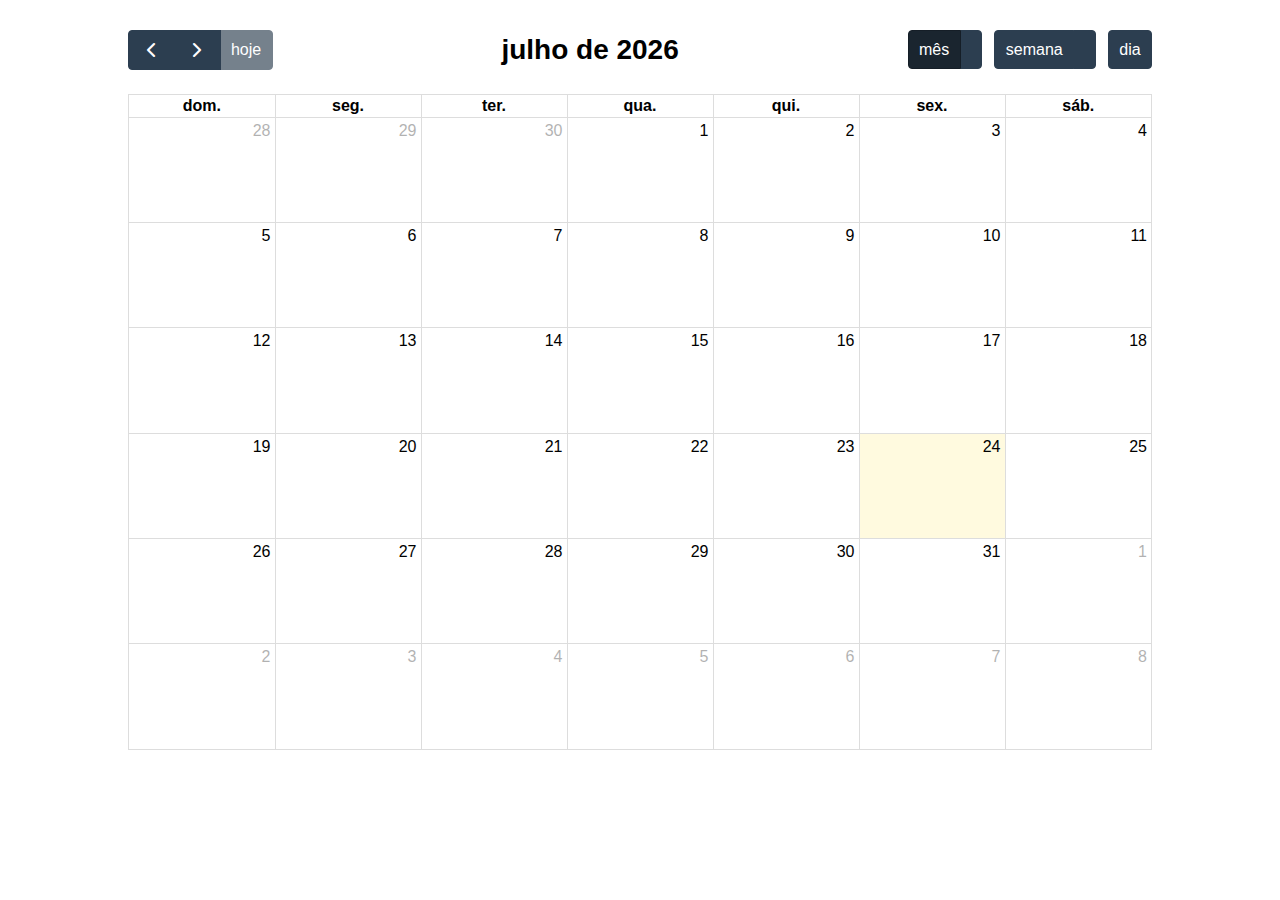
<file: agendacontrolar.html>
<!DOCTYPE html>
<html lang="pt-br">
<head>
<title>Full Calendar</title>
	<meta charset="utf-8">
	<meta name="viewport" content="width=device-width, initial-scale=1">
	<link rel="stylesheet" href="./scripts/fullcalendar/main.min.css">
	<link rel="stylesheet" href="./css/agenda.css">	
</head>
<body>
<div class="calendar"></div>
	<script type="text/javascript" src="./scripts/fullcalendar/main.min.js"></script>
	<script type="text/javascript" src="./scripts/agenda.js"></script>
</body>
</html>
</file>
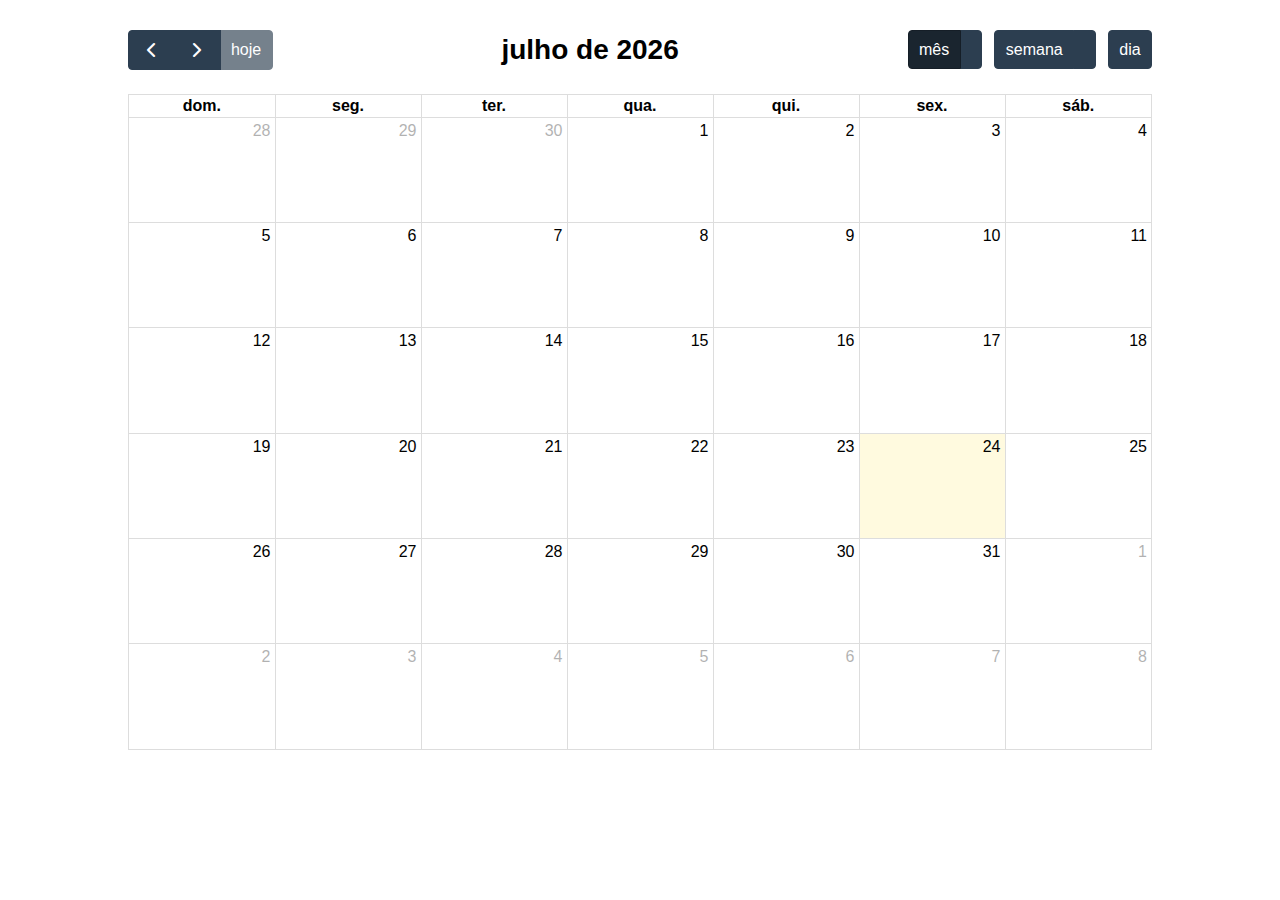
<file: agendascontrolar.html>
<!DOCTYPE html>
<html lang="pt-br">
<head>
<title>Flash Services - Agendamento</title>
	<meta charset="utf-8">
	<meta name="viewport" content="width=device-width, initial-scale=1">
	<link rel="stylesheet" href="./scripts/fullcalendar/main.min.css">
	<link rel="stylesheet" href="./css/agenda.css">	
</head>
<body>
<div class="calendar"></div>
	<script type="text/javascript" src="./scripts/fullcalendar/main.min.js"></script>
	<script type="text/javascript" src="./scripts/agenda.js"></script>
</body>
</html>
</file>
<file: css/agenda.css>
* {
  margin: 0;
  padding: 0;
  box-sizing: border-box;
  font-family: Arial, Helvetica, sans-serif;
}

.calendar{
  width: 80%;
  margin: 30px auto;
  height: 80vh;
}
</file>
<file: scripts/fullcalendar/main.min.css>
.fc-icon,.fc-unselectable{-moz-user-select:none;-ms-user-select:none}.fc .fc-button,.fc-icon{text-transform:none;font-weight:400}.fc-not-allowed,.fc-not-allowed .fc-event{cursor:not-allowed}.fc .fc-button:not(:disabled),.fc a[data-navlink],.fc-event.fc-event-draggable,.fc-event[href]{cursor:pointer}.fc-unselectable{-webkit-user-select:none;user-select:none;-webkit-touch-callout:none;-webkit-tap-highlight-color:transparent}.fc{display:flex;flex-direction:column;font-size:1em}.fc .fc-button,.fc-icon{display:inline-block;text-align:center}.fc,.fc *,.fc :after,.fc :before{box-sizing:border-box}.fc table{border-collapse:collapse;border-spacing:0;font-size:1em}.fc th{text-align:center}.fc td,.fc th{vertical-align:top;padding:0}.fc .fc-button,.fc .fc-button .fc-icon,.fc .fc-button-group,.fc .fc-timegrid-slot-label{vertical-align:middle}.fc a[data-navlink]:hover{text-decoration:underline}.fc .fc-button:hover,.fc .fc-list-event-title a,a.fc-event,a.fc-event:hover{text-decoration:none}.fc-direction-ltr{direction:ltr;text-align:left}.fc-direction-rtl{direction:rtl;text-align:right}.fc-theme-standard td,.fc-theme-standard th{border:1px solid #ddd;border:1px solid var(--fc-border-color,#ddd)}.fc-liquid-hack td,.fc-liquid-hack th{position:relative}@font-face{font-family:fcicons;src:url("[data-uri]") format('truetype');font-weight:400;font-style:normal}.fc-icon{width:1em;height:1em;-webkit-user-select:none;user-select:none;font-family:fcicons!important;speak:none;font-style:normal;font-variant:normal;line-height:1;-webkit-font-smoothing:antialiased;-moz-osx-font-smoothing:grayscale}.fc-icon-chevron-left:before{content:"\e900"}.fc-icon-chevron-right:before{content:"\e901"}.fc-icon-chevrons-left:before{content:"\e902"}.fc-icon-chevrons-right:before{content:"\e903"}.fc-icon-minus-square:before{content:"\e904"}.fc-icon-plus-square:before{content:"\e905"}.fc-icon-x:before{content:"\e906"}.fc .fc-button{overflow:visible;text-transform:none;margin:0;font-family:inherit}.fc .fc-button::-moz-focus-inner{padding:0;border-style:none}.fc .fc-button{-webkit-appearance:button;-webkit-user-select:none;-moz-user-select:none;-ms-user-select:none;user-select:none;background-color:transparent;border:1px solid transparent;padding:.4em .65em;font-size:1em;line-height:1.5;border-radius:.25em}.fc .fc-button:focus{outline:0;box-shadow:0 0 0 .2rem rgba(44,62,80,.25)}.fc .fc-button-primary:focus,.fc .fc-button-primary:not(:disabled).fc-button-active:focus,.fc .fc-button-primary:not(:disabled):active:focus{box-shadow:0 0 0 .2rem rgba(76,91,106,.5)}.fc .fc-button:disabled{opacity:.65}.fc .fc-button-primary{color:#fff;color:var(--fc-button-text-color,#fff);background-color:#2C3E50;background-color:var(--fc-button-bg-color,#2C3E50);border-color:#2C3E50;border-color:var(--fc-button-border-color,#2C3E50)}.fc .fc-button-primary:hover{color:#fff;color:var(--fc-button-text-color,#fff);background-color:#1e2b37;background-color:var(--fc-button-hover-bg-color,#1e2b37);border-color:#1a252f;border-color:var(--fc-button-hover-border-color,#1a252f)}.fc .fc-button-primary:disabled{color:#fff;color:var(--fc-button-text-color,#fff);background-color:#2C3E50;background-color:var(--fc-button-bg-color,#2C3E50);border-color:#2C3E50;border-color:var(--fc-button-border-color,#2C3E50)}.fc .fc-button-primary:not(:disabled).fc-button-active,.fc .fc-button-primary:not(:disabled):active{color:#fff;color:var(--fc-button-text-color,#fff);background-color:#1a252f;background-color:var(--fc-button-active-bg-color,#1a252f);border-color:#151e27;border-color:var(--fc-button-active-border-color,#151e27)}.fc .fc-button .fc-icon{font-size:1.5em}.fc .fc-button-group{position:relative;display:inline-flex}.fc .fc-button-group>.fc-button{position:relative;flex:1 1 auto}.fc .fc-button-group>.fc-button.fc-button-active,.fc .fc-button-group>.fc-button:active,.fc .fc-button-group>.fc-button:focus,.fc .fc-button-group>.fc-button:hover{z-index:1}.fc-direction-ltr .fc-button-group>.fc-button:not(:first-child){margin-left:-1px;border-top-left-radius:0;border-bottom-left-radius:0}.fc-direction-ltr .fc-button-group>.fc-button:not(:last-child){border-top-right-radius:0;border-bottom-right-radius:0}.fc-direction-rtl .fc-button-group>.fc-button:not(:first-child){margin-right:-1px;border-top-right-radius:0;border-bottom-right-radius:0}.fc-direction-rtl .fc-button-group>.fc-button:not(:last-child){border-top-left-radius:0;border-bottom-left-radius:0}.fc .fc-toolbar{display:flex;justify-content:space-between;align-items:center}.fc .fc-toolbar.fc-header-toolbar{margin-bottom:1.5em}.fc .fc-toolbar.fc-footer-toolbar{margin-top:1.5em}.fc .fc-toolbar-title{font-size:1.75em;margin:0}.fc-direction-ltr .fc-toolbar>*>:not(:first-child){margin-left:.75em}.fc-direction-rtl .fc-toolbar>*>:not(:first-child){margin-right:.75em}.fc-direction-rtl .fc-toolbar-ltr{flex-direction:row-reverse}.fc .fc-scroller{-webkit-overflow-scrolling:touch;position:relative}.fc .fc-scroller-liquid{height:100%}.fc .fc-scroller-liquid-absolute{position:absolute;top:0;right:0;left:0;bottom:0}.fc .fc-scroller-harness{position:relative;overflow:hidden;direction:ltr}.fc .fc-scroller-harness-liquid{height:100%}.fc-direction-rtl .fc-scroller-harness>.fc-scroller{direction:rtl}.fc-theme-standard .fc-scrollgrid{border:1px solid #ddd;border:1px solid var(--fc-border-color,#ddd)}.fc .fc-scrollgrid,.fc .fc-scrollgrid-section-footer>*,.fc .fc-scrollgrid-section-header>*{border-bottom-width:0}.fc .fc-scrollgrid,.fc .fc-scrollgrid table{width:100%;table-layout:fixed}.fc .fc-scrollgrid table{border-top-style:hidden;border-left-style:hidden;border-right-style:hidden}.fc .fc-scrollgrid{border-collapse:separate;border-right-width:0}.fc .fc-scrollgrid-liquid{height:100%}.fc .fc-scrollgrid-section,.fc .fc-scrollgrid-section table,.fc .fc-scrollgrid-section>td{height:1px}.fc .fc-scrollgrid-section-liquid>td{height:100%}.fc .fc-scrollgrid-section>*{border-top-width:0;border-left-width:0}.fc .fc-scrollgrid-section-body table,.fc .fc-scrollgrid-section-footer table{border-bottom-style:hidden}.fc .fc-scrollgrid-section-sticky>*{background:var(--fc-page-bg-color,#fff);position:sticky;z-index:3}.fc .fc-scrollgrid-section-header.fc-scrollgrid-section-sticky>*{top:0}.fc .fc-scrollgrid-section-footer.fc-scrollgrid-section-sticky>*{bottom:0}.fc .fc-scrollgrid-sticky-shim{height:1px;margin-bottom:-1px}.fc-sticky{position:sticky}.fc .fc-view-harness{flex-grow:1;position:relative}.fc .fc-bg-event,.fc .fc-highlight,.fc .fc-non-business,.fc .fc-view-harness-active>.fc-view{position:absolute;top:0;left:0;right:0;bottom:0}.fc .fc-col-header-cell-cushion{display:inline-block;padding:2px 4px}.fc .fc-non-business{background:rgba(215,215,215,.3);background:var(--fc-non-business-color,rgba(215,215,215,.3))}.fc .fc-bg-event{background:var(--fc-bg-event-color,#8fdf82);opacity:.3;opacity:var(--fc-bg-event-opacity,.3)}.fc .fc-bg-event .fc-event-title{margin:.5em;font-size:.85em;font-size:var(--fc-small-font-size,.85em);font-style:italic}.fc .fc-highlight{background:rgba(188,232,241,.3);background:var(--fc-highlight-color,rgba(188,232,241,.3))}.fc .fc-cell-shaded,.fc .fc-day-disabled{background:rgba(208,208,208,.3);background:var(--fc-neutral-bg-color,rgba(208,208,208,.3))}.fc-event .fc-event-main{position:relative;z-index:2}.fc-event-dragging:not(.fc-event-selected){opacity:.75}.fc-event-dragging.fc-event-selected{box-shadow:0 2px 7px rgba(0,0,0,.3)}.fc-event .fc-event-resizer{display:none;position:absolute;z-index:4}.fc-event-selected .fc-event-resizer,.fc-event:hover .fc-event-resizer,.fc-h-event,.fc-v-event{display:block}.fc-event-selected .fc-event-resizer{border-radius:4px;border-radius:calc(var(--fc-event-resizer-dot-total-width,8px)/ 2);border-width:1px;border-width:var(--fc-event-resizer-dot-border-width,1px);width:8px;width:var(--fc-event-resizer-dot-total-width,8px);height:8px;height:var(--fc-event-resizer-dot-total-width,8px);border-style:solid;border-color:inherit;background:var(--fc-page-bg-color,#fff)}.fc-event-selected .fc-event-resizer:before{content:'';position:absolute;top:-20px;left:-20px;right:-20px;bottom:-20px}.fc-event-selected,.fc-event:focus{box-shadow:0 2px 5px rgba(0,0,0,.2)}.fc-event-selected:before,.fc-event:focus:before{content:"";position:absolute;z-index:3;top:0;left:0;right:0;bottom:0}.fc-event-selected:after,.fc-event:focus:after{content:"";background:rgba(0,0,0,.25);background:var(--fc-event-selected-overlay-color,rgba(0,0,0,.25));position:absolute;z-index:1;top:-1px;left:-1px;right:-1px;bottom:-1px}.fc-h-event{border:1px solid #3788d8;border:1px solid var(--fc-event-border-color,#3788d8);background-color:#3788d8;background-color:var(--fc-event-bg-color,#3788d8)}.fc-h-event .fc-event-main{color:#fff;color:var(--fc-event-text-color,#fff)}.fc-h-event .fc-event-main-frame{display:flex}.fc-h-event .fc-event-time{max-width:100%;overflow:hidden}.fc-h-event .fc-event-title-container{flex-grow:1;flex-shrink:1;min-width:0}.fc-h-event .fc-event-title{display:inline-block;vertical-align:top;left:0;right:0;max-width:100%;overflow:hidden}.fc-h-event.fc-event-selected:before{top:-10px;bottom:-10px}.fc-direction-ltr .fc-daygrid-block-event:not(.fc-event-start),.fc-direction-rtl .fc-daygrid-block-event:not(.fc-event-end){border-top-left-radius:0;border-bottom-left-radius:0;border-left-width:0}.fc-direction-ltr .fc-daygrid-block-event:not(.fc-event-end),.fc-direction-rtl .fc-daygrid-block-event:not(.fc-event-start){border-top-right-radius:0;border-bottom-right-radius:0;border-right-width:0}.fc-h-event:not(.fc-event-selected) .fc-event-resizer{top:0;bottom:0;width:8px;width:var(--fc-event-resizer-thickness,8px)}.fc-direction-ltr .fc-h-event:not(.fc-event-selected) .fc-event-resizer-start,.fc-direction-rtl .fc-h-event:not(.fc-event-selected) .fc-event-resizer-end{cursor:w-resize;left:-4px;left:calc(-.5 * var(--fc-event-resizer-thickness,8px))}.fc-direction-ltr .fc-h-event:not(.fc-event-selected) .fc-event-resizer-end,.fc-direction-rtl .fc-h-event:not(.fc-event-selected) .fc-event-resizer-start{cursor:e-resize;right:-4px;right:calc(-.5 * var(--fc-event-resizer-thickness,8px))}.fc-h-event.fc-event-selected .fc-event-resizer{top:50%;margin-top:-4px;margin-top:calc(-.5 * var(--fc-event-resizer-dot-total-width,8px))}.fc-direction-ltr .fc-h-event.fc-event-selected .fc-event-resizer-start,.fc-direction-rtl .fc-h-event.fc-event-selected .fc-event-resizer-end{left:-4px;left:calc(-.5 * var(--fc-event-resizer-dot-total-width,8px))}.fc-direction-ltr .fc-h-event.fc-event-selected .fc-event-resizer-end,.fc-direction-rtl .fc-h-event.fc-event-selected .fc-event-resizer-start{right:-4px;right:calc(-.5 * var(--fc-event-resizer-dot-total-width,8px))}.fc .fc-popover{position:absolute;z-index:9999;box-shadow:0 2px 6px rgba(0,0,0,.15)}.fc .fc-popover-header{display:flex;flex-direction:row;justify-content:space-between;align-items:center;padding:3px 4px}.fc .fc-popover-title{margin:0 2px}.fc .fc-popover-close{cursor:pointer;opacity:.65;font-size:1.1em}.fc-theme-standard .fc-popover{border:1px solid #ddd;border:1px solid var(--fc-border-color,#ddd);background:var(--fc-page-bg-color,#fff)}.fc-theme-standard .fc-popover-header{background:rgba(208,208,208,.3);background:var(--fc-neutral-bg-color,rgba(208,208,208,.3))}:root{--fc-daygrid-event-dot-width:8px;--fc-list-event-dot-width:10px;--fc-list-event-hover-bg-color:#f5f5f5}.fc-daygrid-day-events:after,.fc-daygrid-day-events:before,.fc-daygrid-day-frame:after,.fc-daygrid-day-frame:before,.fc-daygrid-event-harness:after,.fc-daygrid-event-harness:before{content:"";clear:both;display:table}.fc .fc-daygrid-body{position:relative;z-index:1}.fc .fc-daygrid-day.fc-day-today{background-color:rgba(255,220,40,.15);background-color:var(--fc-today-bg-color,rgba(255,220,40,.15))}.fc .fc-daygrid-day-frame{position:relative;min-height:100%}.fc .fc-daygrid-day-top{display:flex;flex-direction:row-reverse}.fc .fc-day-other .fc-daygrid-day-top{opacity:.3}.fc .fc-daygrid-day-number{position:relative;z-index:4;padding:4px}.fc .fc-daygrid-day-events{margin-top:1px}.fc .fc-daygrid-body-balanced .fc-daygrid-day-events{position:absolute;left:0;right:0}.fc .fc-daygrid-body-unbalanced .fc-daygrid-day-events{position:relative;min-height:2em}.fc .fc-daygrid-body-natural .fc-daygrid-day-events{margin-bottom:1em}.fc .fc-daygrid-event-harness{position:relative}.fc .fc-daygrid-event-harness-abs{position:absolute;top:0;left:0;right:0}.fc .fc-daygrid-bg-harness{position:absolute;top:0;bottom:0}.fc .fc-daygrid-day-bg .fc-non-business{z-index:1}.fc .fc-daygrid-day-bg .fc-bg-event{z-index:2}.fc .fc-daygrid-day-bg .fc-highlight{z-index:3}.fc .fc-daygrid-event{z-index:6;margin-top:1px}.fc .fc-daygrid-event.fc-event-mirror{z-index:7}.fc .fc-daygrid-day-bottom{font-size:.85em;padding:2px 3px 0}.fc .fc-daygrid-day-bottom:before{content:"";clear:both;display:table}.fc .fc-daygrid-more-link{position:relative;z-index:4;cursor:pointer}.fc .fc-daygrid-week-number{position:absolute;z-index:5;top:0;padding:2px;min-width:1.5em;text-align:center;background-color:rgba(208,208,208,.3);background-color:var(--fc-neutral-bg-color,rgba(208,208,208,.3));color:grey;color:var(--fc-neutral-text-color,grey)}.fc .fc-more-popover .fc-popover-body{min-width:220px;padding:10px}.fc-direction-ltr .fc-daygrid-event.fc-event-start,.fc-direction-rtl .fc-daygrid-event.fc-event-end{margin-left:2px}.fc-direction-ltr .fc-daygrid-event.fc-event-end,.fc-direction-rtl .fc-daygrid-event.fc-event-start{margin-right:2px}.fc-direction-ltr .fc-daygrid-week-number{left:0;border-radius:0 0 3px}.fc-direction-rtl .fc-daygrid-week-number{right:0;border-radius:0 0 0 3px}.fc-liquid-hack .fc-daygrid-day-frame{position:static}.fc-daygrid-event{position:relative;white-space:nowrap;border-radius:3px;font-size:.85em;font-size:var(--fc-small-font-size,.85em)}.fc-daygrid-block-event .fc-event-time{font-weight:700}.fc-daygrid-block-event .fc-event-time,.fc-daygrid-block-event .fc-event-title{padding:1px}.fc-daygrid-dot-event{display:flex;align-items:center;padding:2px 0}.fc-daygrid-dot-event .fc-event-title{flex-grow:1;flex-shrink:1;min-width:0;overflow:hidden;font-weight:700}.fc-daygrid-dot-event.fc-event-mirror,.fc-daygrid-dot-event:hover{background:rgba(0,0,0,.1)}.fc-daygrid-dot-event.fc-event-selected:before{top:-10px;bottom:-10px}.fc-daygrid-event-dot{margin:0 4px;box-sizing:content-box;width:0;height:0;border:4px solid #3788d8;border:calc(var(--fc-daygrid-event-dot-width,8px)/ 2) solid var(--fc-event-border-color,#3788d8);border-radius:4px;border-radius:calc(var(--fc-daygrid-event-dot-width,8px)/ 2)}.fc-direction-ltr .fc-daygrid-event .fc-event-time{margin-right:3px}.fc-direction-rtl .fc-daygrid-event .fc-event-time{margin-left:3px}.fc-v-event{border:1px solid #3788d8;border:1px solid var(--fc-event-border-color,#3788d8);background-color:#3788d8;background-color:var(--fc-event-bg-color,#3788d8)}.fc-v-event .fc-event-main{color:#fff;color:var(--fc-event-text-color,#fff);height:100%}.fc-v-event .fc-event-main-frame{height:100%;display:flex;flex-direction:column}.fc-v-event .fc-event-time{flex-grow:0;flex-shrink:0;max-height:100%;overflow:hidden}.fc-v-event .fc-event-title-container{flex-grow:1;flex-shrink:1;min-height:0}.fc-v-event .fc-event-title{top:0;bottom:0;max-height:100%;overflow:hidden}.fc-v-event:not(.fc-event-start){border-top-width:0;border-top-left-radius:0;border-top-right-radius:0}.fc-v-event:not(.fc-event-end){border-bottom-width:0;border-bottom-left-radius:0;border-bottom-right-radius:0}.fc-v-event.fc-event-selected:before{left:-10px;right:-10px}.fc-v-event .fc-event-resizer-start{cursor:n-resize}.fc-v-event .fc-event-resizer-end{cursor:s-resize}.fc-v-event:not(.fc-event-selected) .fc-event-resizer{height:8px;height:var(--fc-event-resizer-thickness,8px);left:0;right:0}.fc-v-event:not(.fc-event-selected) .fc-event-resizer-start{top:-4px;top:calc(var(--fc-event-resizer-thickness,8px)/ -2)}.fc-v-event:not(.fc-event-selected) .fc-event-resizer-end{bottom:-4px;bottom:calc(var(--fc-event-resizer-thickness,8px)/ -2)}.fc-v-event.fc-event-selected .fc-event-resizer{left:50%;margin-left:-4px;margin-left:calc(var(--fc-event-resizer-dot-total-width,8px)/ -2)}.fc-v-event.fc-event-selected .fc-event-resizer-start{top:-4px;top:calc(var(--fc-event-resizer-dot-total-width,8px)/ -2)}.fc-v-event.fc-event-selected .fc-event-resizer-end{bottom:-4px;bottom:calc(var(--fc-event-resizer-dot-total-width,8px)/ -2)}.fc .fc-timegrid .fc-daygrid-body{z-index:2}.fc .fc-timegrid-axis-chunk>table,.fc .fc-timegrid-body,.fc .fc-timegrid-slots{position:relative;z-index:1}.fc .fc-timegrid-divider{padding:0 0 2px}.fc .fc-timegrid-body{min-height:100%}.fc .fc-timegrid-axis-chunk{position:relative}.fc .fc-timegrid-slot{height:1.5em;border-bottom:0}.fc .fc-timegrid-slot:empty:before{content:'\00a0'}.fc .fc-timegrid-slot-minor{border-top-style:dotted}.fc .fc-timegrid-slot-label-cushion{display:inline-block;white-space:nowrap}.fc .fc-timegrid-axis-cushion,.fc .fc-timegrid-slot-label-cushion{padding:0 4px}.fc .fc-timegrid-axis-frame-liquid{height:100%}.fc .fc-timegrid-axis-frame{overflow:hidden;display:flex;align-items:center;justify-content:flex-end}.fc .fc-timegrid-axis-cushion{max-width:60px;flex-shrink:0}.fc-direction-ltr .fc-timegrid-slot-label-frame{text-align:right}.fc-direction-rtl .fc-timegrid-slot-label-frame{text-align:left}.fc-liquid-hack .fc-timegrid-axis-frame-liquid{height:auto;position:absolute;top:0;right:0;bottom:0;left:0}.fc .fc-timegrid-col.fc-day-today{background-color:rgba(255,220,40,.15);background-color:var(--fc-today-bg-color,rgba(255,220,40,.15))}.fc .fc-timegrid-col-frame{min-height:100%;position:relative}.fc-media-screen.fc-liquid-hack .fc-timegrid-col-frame{height:auto;position:absolute;top:0;right:0;bottom:0;left:0}.fc-media-screen .fc-timegrid-cols{position:absolute;top:0;left:0;right:0;bottom:0}.fc-media-screen .fc-timegrid-cols>table{height:100%}.fc-media-screen .fc-timegrid-col-bg,.fc-media-screen .fc-timegrid-col-events,.fc-media-screen .fc-timegrid-now-indicator-container{position:absolute;top:0;left:0;right:0}.fc .fc-timegrid-col-bg{z-index:2}.fc .fc-timegrid-col-bg .fc-non-business{z-index:1}.fc .fc-timegrid-col-bg .fc-bg-event{z-index:2}.fc .fc-timegrid-col-bg .fc-highlight,.fc .fc-timegrid-col-events{z-index:3}.fc .fc-timegrid-bg-harness{position:absolute;left:0;right:0}.fc .fc-timegrid-now-indicator-container{bottom:0;overflow:hidden}.fc-direction-ltr .fc-timegrid-col-events{margin:0 2.5% 0 2px}.fc-direction-rtl .fc-timegrid-col-events{margin:0 2px 0 2.5%}.fc-timegrid-event-harness{position:absolute}.fc-timegrid-event-harness>.fc-timegrid-event{position:absolute;top:0;bottom:0;left:0;right:0}.fc-timegrid-event-harness-inset .fc-timegrid-event,.fc-timegrid-event.fc-event-mirror,.fc-timegrid-more-link{box-shadow:0 0 0 1px #fff;box-shadow:0 0 0 1px var(--fc-page-bg-color,#fff)}.fc-timegrid-event,.fc-timegrid-more-link{font-size:.85em;font-size:var(--fc-small-font-size,.85em);border-radius:3px}.fc-timegrid-event{margin-bottom:1px}.fc-timegrid-event .fc-event-main{padding:1px 1px 0}.fc-timegrid-event .fc-event-time{white-space:nowrap;font-size:.85em;font-size:var(--fc-small-font-size,.85em);margin-bottom:1px}.fc-timegrid-event-short .fc-event-main-frame{flex-direction:row;overflow:hidden}.fc-timegrid-event-short .fc-event-time:after{content:'\00a0-\00a0'}.fc-timegrid-event-short .fc-event-title{font-size:.85em;font-size:var(--fc-small-font-size,.85em)}.fc-timegrid-more-link{position:absolute;z-index:9999;color:inherit;color:var(--fc-more-link-text-color,inherit);background:var(--fc-more-link-bg-color,#d0d0d0);cursor:pointer;margin-bottom:1px}.fc-timegrid-more-link-inner{padding:3px 2px;top:0}.fc-direction-ltr .fc-timegrid-more-link{right:0}.fc-direction-rtl .fc-timegrid-more-link{left:0}.fc .fc-timegrid-now-indicator-line{position:absolute;z-index:4;left:0;right:0;border-style:solid;border-color:red;border-color:var(--fc-now-indicator-color,red);border-width:1px 0 0}.fc .fc-timegrid-now-indicator-arrow{position:absolute;z-index:4;margin-top:-5px;border-style:solid;border-color:red;border-color:var(--fc-now-indicator-color,red)}.fc-direction-ltr .fc-timegrid-now-indicator-arrow{left:0;border-width:5px 0 5px 6px;border-top-color:transparent;border-bottom-color:transparent}.fc-direction-rtl .fc-timegrid-now-indicator-arrow{right:0;border-width:5px 6px 5px 0;border-top-color:transparent;border-bottom-color:transparent}.fc-theme-standard .fc-list{border:1px solid #ddd;border:1px solid var(--fc-border-color,#ddd)}.fc .fc-list-empty{background-color:rgba(208,208,208,.3);background-color:var(--fc-neutral-bg-color,rgba(208,208,208,.3));height:100%;display:flex;justify-content:center;align-items:center}.fc .fc-list-empty-cushion{margin:5em 0}.fc .fc-list-table{width:100%;border-style:hidden}.fc .fc-list-table tr>*{border-left:0;border-right:0}.fc .fc-list-sticky .fc-list-day>*{position:sticky;top:0;background:var(--fc-page-bg-color,#fff)}.fc .fc-list-table thead{position:absolute;left:-10000px}.fc .fc-list-table tbody>tr:first-child th{border-top:0}.fc .fc-list-table th{padding:0}.fc .fc-list-day-cushion,.fc .fc-list-table td{padding:8px 14px}.fc .fc-list-day-cushion:after{content:"";clear:both;display:table}.fc-theme-standard .fc-list-day-cushion{background-color:rgba(208,208,208,.3);background-color:var(--fc-neutral-bg-color,rgba(208,208,208,.3))}.fc-direction-ltr .fc-list-day-text,.fc-direction-rtl .fc-list-day-side-text{float:left}.fc-direction-ltr .fc-list-day-side-text,.fc-direction-rtl .fc-list-day-text{float:right}.fc-direction-ltr .fc-list-table .fc-list-event-graphic{padding-right:0}.fc-direction-rtl .fc-list-table .fc-list-event-graphic{padding-left:0}.fc .fc-list-event.fc-event-forced-url{cursor:pointer}.fc .fc-list-event:hover td{background-color:#f5f5f5;background-color:var(--fc-list-event-hover-bg-color,#f5f5f5)}.fc .fc-list-event-graphic,.fc .fc-list-event-time{white-space:nowrap;width:1px}.fc .fc-list-event-dot{display:inline-block;box-sizing:content-box;width:0;height:0;border:5px solid #3788d8;border:calc(var(--fc-list-event-dot-width,10px)/ 2) solid var(--fc-event-border-color,#3788d8);border-radius:5px;border-radius:calc(var(--fc-list-event-dot-width,10px)/ 2)}.fc .fc-list-event-title a{color:inherit}.fc .fc-list-event.fc-event-forced-url:hover a{text-decoration:underline}.fc-theme-bootstrap a:not([href]){color:inherit}.fc-theme-bootstrap5 a:not([href]){color:inherit;text-decoration:inherit}.fc-theme-bootstrap5 .fc-list,.fc-theme-bootstrap5 .fc-scrollgrid,.fc-theme-bootstrap5 td,.fc-theme-bootstrap5 th{border:1px solid var(--bs-gray-400)}.fc-theme-bootstrap5 .fc-scrollgrid{border-right-width:0;border-bottom-width:0}.fc-theme-bootstrap5-shaded{background-color:var(--bs-gray-200)}
</file>
